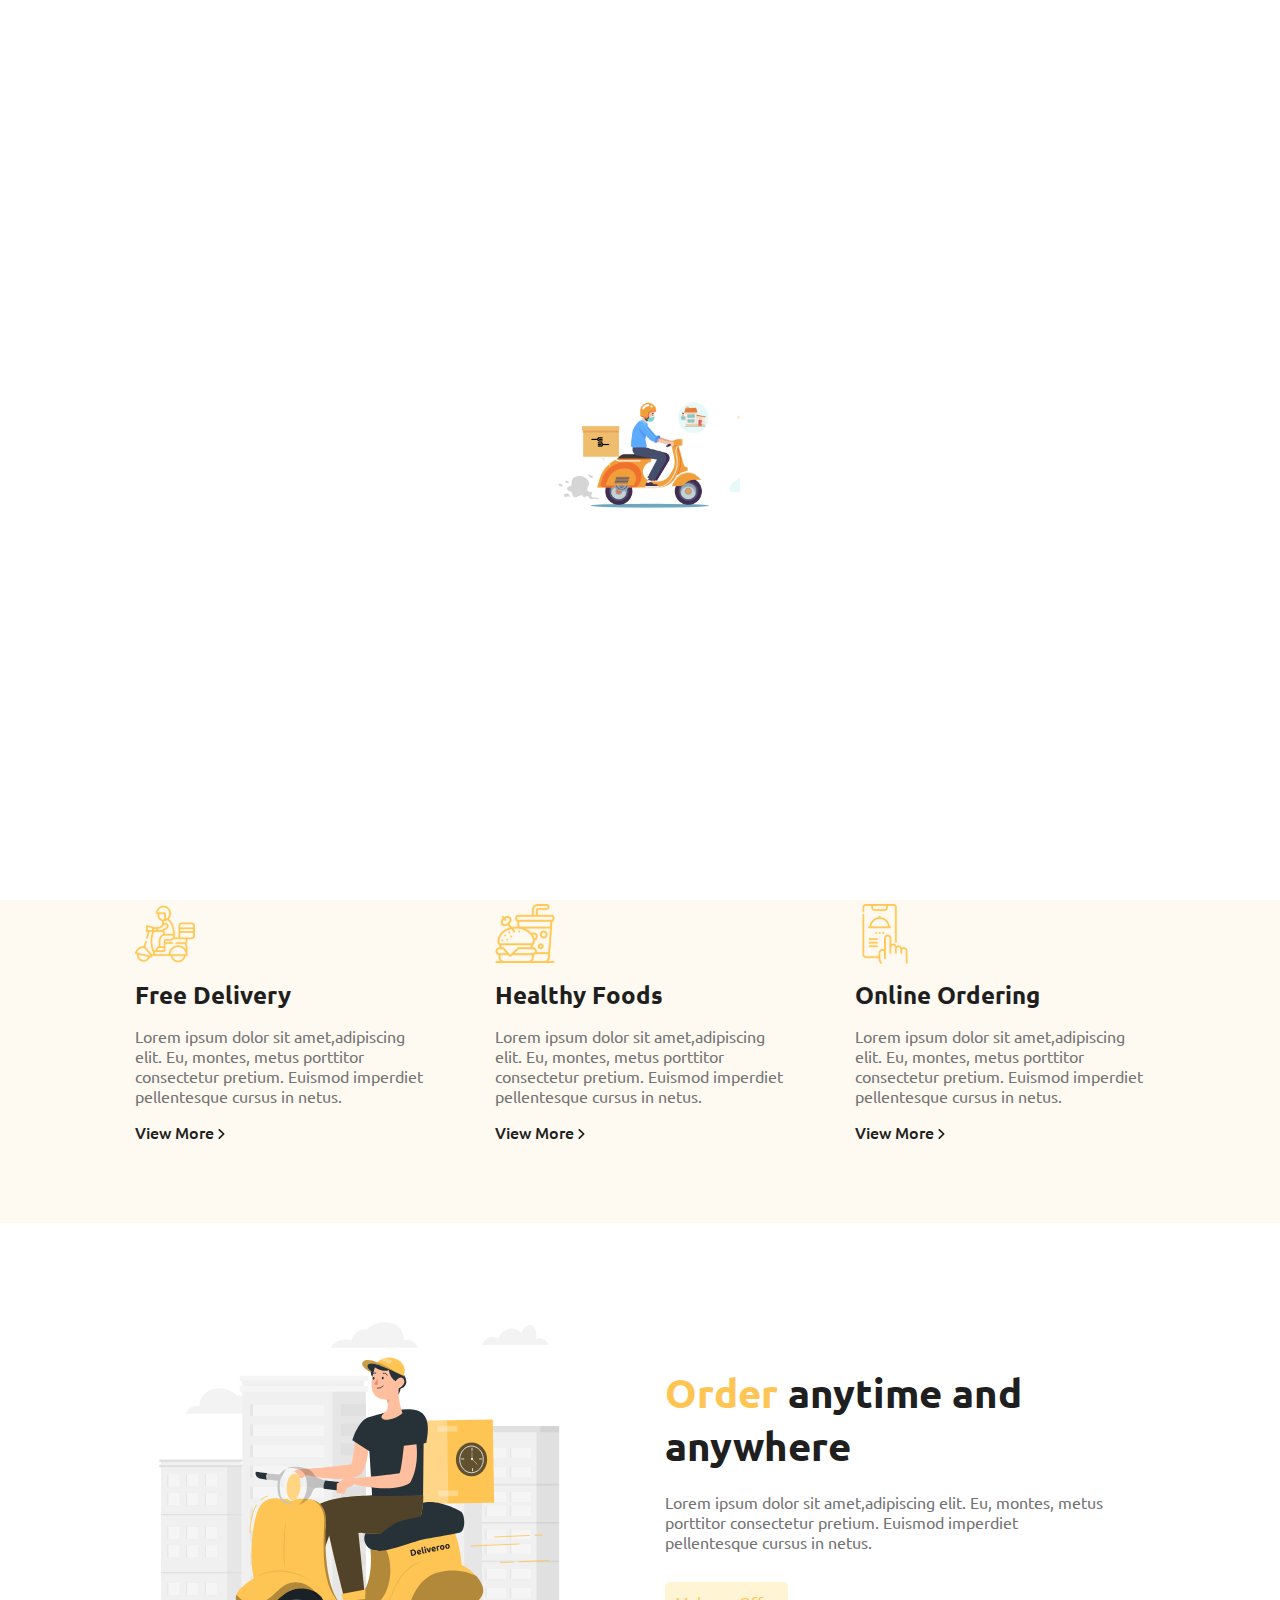
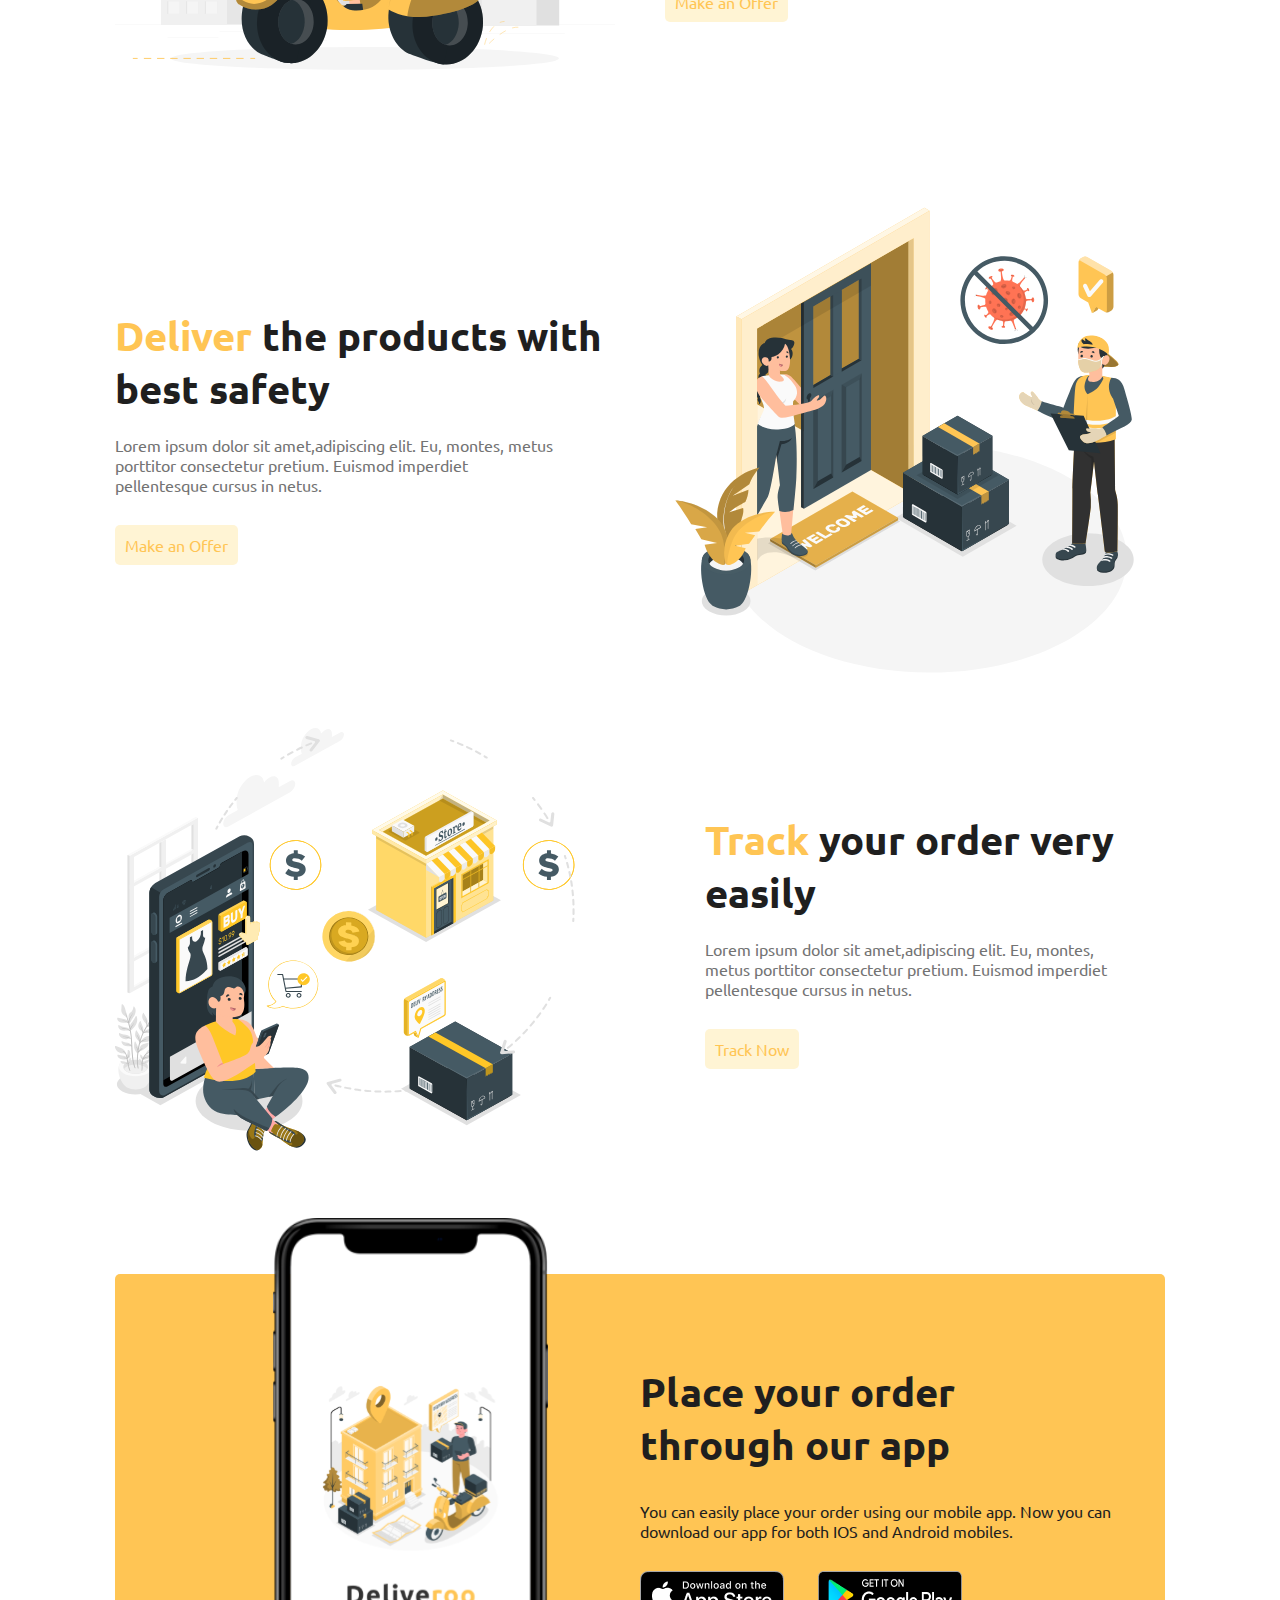
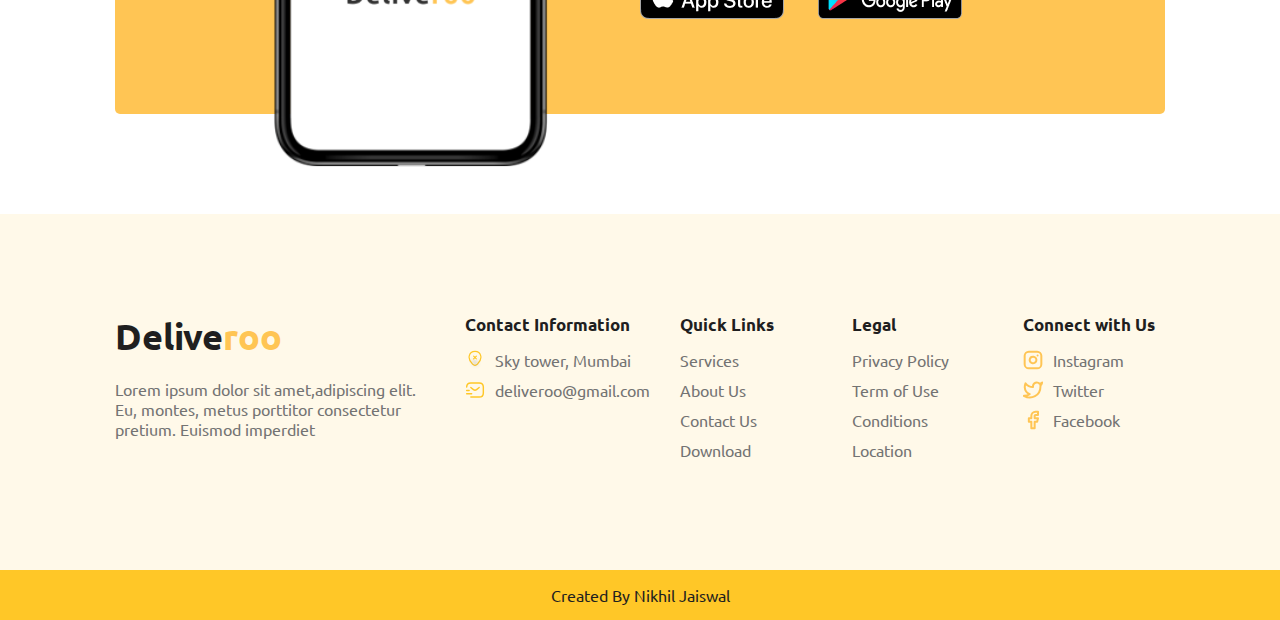
<file: index.html>
<!DOCTYPE html>
<html lang="en">

<head>
  <meta charset="UTF-8" />
  <meta http-equiv="X-UA-Compatible" content="IE=edge" />
  <meta name="viewport" content="width=device-width, initial-scale=1.0" />
  <title>Deliveroo</title>
  <!-- StyleSheets -->
  <link rel="stylesheet" href="css/styles.css" />
</head>

<body>
  <!-- Preloader -->
  <div class="preloader">
    <img src="./images/preloader.gif" alt="" />
  </div>

  <header class="header">
    <a href="/" class="logo">Delive<span class="yellow">roo</span></a>

    <nav class="navbar">
      <a href="#home">Home</a>
      <a href="#services">Services</a>
      <a href="#about">About Us</a>
      <a href="#contact">Contact Us</a>
      <a href="./web-2.0/makeanorder.html" class="btn">Make an Order</a>
    </nav>

    <!-- Hamburger -->
    <div class="hamburger">
      <img src="./images/grid-outline.svg" alt="" />
    </div>
  </header>

  <!-- Home -->
  <section class="home" id="home">
    <div class="content">
      <h1>Order Your Product <span class="yellow">Easier & Faster.</span></h1>
      <p>
        Delivero is a leading global online food delivery marketplace,
        connecting consumers and restaurants through its platform in 24
        countries.
      </p>
      <a href="#" class="home-btn">Go to Menu</a>
    </div>
    <div class="image">
      <img src="./images/Delivery address.svg" alt="" />
    </div>
  </section>

  <!-- Services -->
  <section class="services" id="services">
    <div class="top">
      <h2><span class="yellow">Why</span> We are the Best</h2>
      <p>
        Lorem ipsum is placeholder text commonly used in the graphic, print,
        and publishing industries for previewing layouts and visual mockups.
        Lorem ipsum is placeholder.
      </p>
    </div>

    <div class="bottom">
      <div class="box">
        <img src="./images/delivery-man.svg" alt="" />
        <h4>Free Delivery</h4>
        <p>
          Lorem ipsum dolor sit amet,adipiscing elit. Eu, montes, metus
          porttitor consectetur pretium. Euismod imperdiet pellentesque cursus
          in netus.
        </p>
        <a href="#">View More <img src="./images/btn-arrow.svg" alt="" /> </a>
      </div>
      <div class="box">
        <img src="./images/fast-food.svg" alt="" />
        <h4>Healthy Foods</h4>
        <p>
          Lorem ipsum dolor sit amet,adipiscing elit. Eu, montes, metus
          porttitor consectetur pretium. Euismod imperdiet pellentesque cursus
          in netus.
        </p>
        <a href="#">View More <img src="./images/btn-arrow.svg" alt="" /> </a>
      </div>
      <div class="box">
        <img src="./images/order-food.svg" alt="" />
        <h4>Online Ordering</h4>
        <p>
          Lorem ipsum dolor sit amet,adipiscing elit. Eu, montes, metus
          porttitor consectetur pretium. Euismod imperdiet pellentesque cursus
          in netus.
        </p>
        <a href="#">View More <img src="./images/btn-arrow.svg" alt="" /> </a>
      </div>
    </div>
  </section>

  <!-- About #1 -->
  <section class="about" id="about">
    <div class="image">
      <img src="./images/illus riding.svg" alt="" />
    </div>
    <div class="content">
      <h3><span class="yellow">Order</span> anytime and anywhere</h3>
      <p>
        Lorem ipsum dolor sit amet,adipiscing elit. Eu, montes, metus
        porttitor consectetur pretium. Euismod imperdiet pellentesque cursus
        in netus.
      </p>
      <a href="#" class="btn">Make an Offer</a>
    </div>
  </section>

  <!-- About #2 -->
  <section class="about about-2">
    <div class="content">
      <h3>
        <span class="yellow">Deliver</span> the products with best safety
      </h3>
      <p>
        Lorem ipsum dolor sit amet,adipiscing elit. Eu, montes, metus
        porttitor consectetur pretium. Euismod imperdiet pellentesque cursus
        in netus.
      </p>
      <a href="#" class="btn">Make an Offer</a>
    </div>

    <div class="image">
      <img src="./images/illus deliver.svg" alt="" />
    </div>
  </section>

  <!-- About #3 -->
  <section class="about about-3" style="gap: 3rem 13rem">
    <div class="image">
      <img src="./images/buying online.svg" alt="" />
    </div>

    <div class="content">
      <h3><span class="yellow">Track</span> your order very easily</h3>
      <p>
        Lorem ipsum dolor sit amet,adipiscing elit. Eu, montes, metus
        porttitor consectetur pretium. Euismod imperdiet pellentesque cursus
        in netus.
      </p>
      <a href="#" class="btn">Track Now</a>
    </div>
  </section>

  <!-- App -->
  <section class="app" id="contact">
    <div class="image">
      <img src="./images/splash with mobile.svg" alt="" />
    </div>
    <div class="content">
      <h3>Place your order through our app</h3>
      <p>
        You can easily place your order using our mobile app. Now you can
        download our app for both IOS and Android mobiles.
      </p>
      <div class="links">
        <img src="./images/app-store.png" alt="" />
        <img src="./images/google-play.png" alt="" />
      </div>
    </div>
  </section>

  <!-- Footer -->
  <footer class="footer">
    <div class="top">
      <div class="content">
        <a href="" class="logo">Delive<span class="yellow">roo</span></a>
        <p>
          Lorem ipsum dolor sit amet,adipiscing elit. Eu, montes, metus
          porttitor consectetur pretium. Euismod imperdiet
        </p>
      </div>

      <div class="links">
        <div class="link">
          <h4>Contact Information</h4>
          <div>
            <img src="./images/location-cross.svg" alt="" />
            <span>Sky tower, Mumbai</span>
          </div>
          <div>
            <img src="./images/sms-tracking.svg" alt="" />
            <span>deliveroo@gmail.com</span>
          </div>
        </div>

        <div class="link">
          <h4>Quick Links</h4>
          <a href="#">Services</a>
          <a href="#">About Us</a>
          <a href="#">Contact Us</a>
          <a href="#">Download</a>
        </div>

        <div class="link">
          <h4>Legal</h4>
          <a href="#">Privacy Policy</a>
          <a href="#">Term of Use</a>
          <a href="#">Conditions</a>
          <a href="#">Location</a>
        </div>

        <div class="link">
          <h4>Connect with Us</h4>
          <div>
            <img src="./images/instagram.svg" alt="" />
            <span>Instagram</span>
          </div>
          <div>
            <img src="./images/twitter.svg" alt="" />
            <span>Twitter</span>
          </div>
          <div>
            <img src="./images/facebook.svg" alt="" />
            <span>Facebook</span>
          </div>
        </div>
      </div>
    </div>
    <div class="bottom">
      <a href="https://github.com/Nikhil15r" target="_blank">
        Created By Nikhil Jaiswal
      </a>
    </div>
  </footer>

  <!-- Go To Top -->
  <div class="scroll-top">
    <img src="./images/arrow-up-outline.svg" alt="" />
  </div>
  <!-- Scripts -->
  <script src="js/main.js"></script>
</body>

</html>
</file>
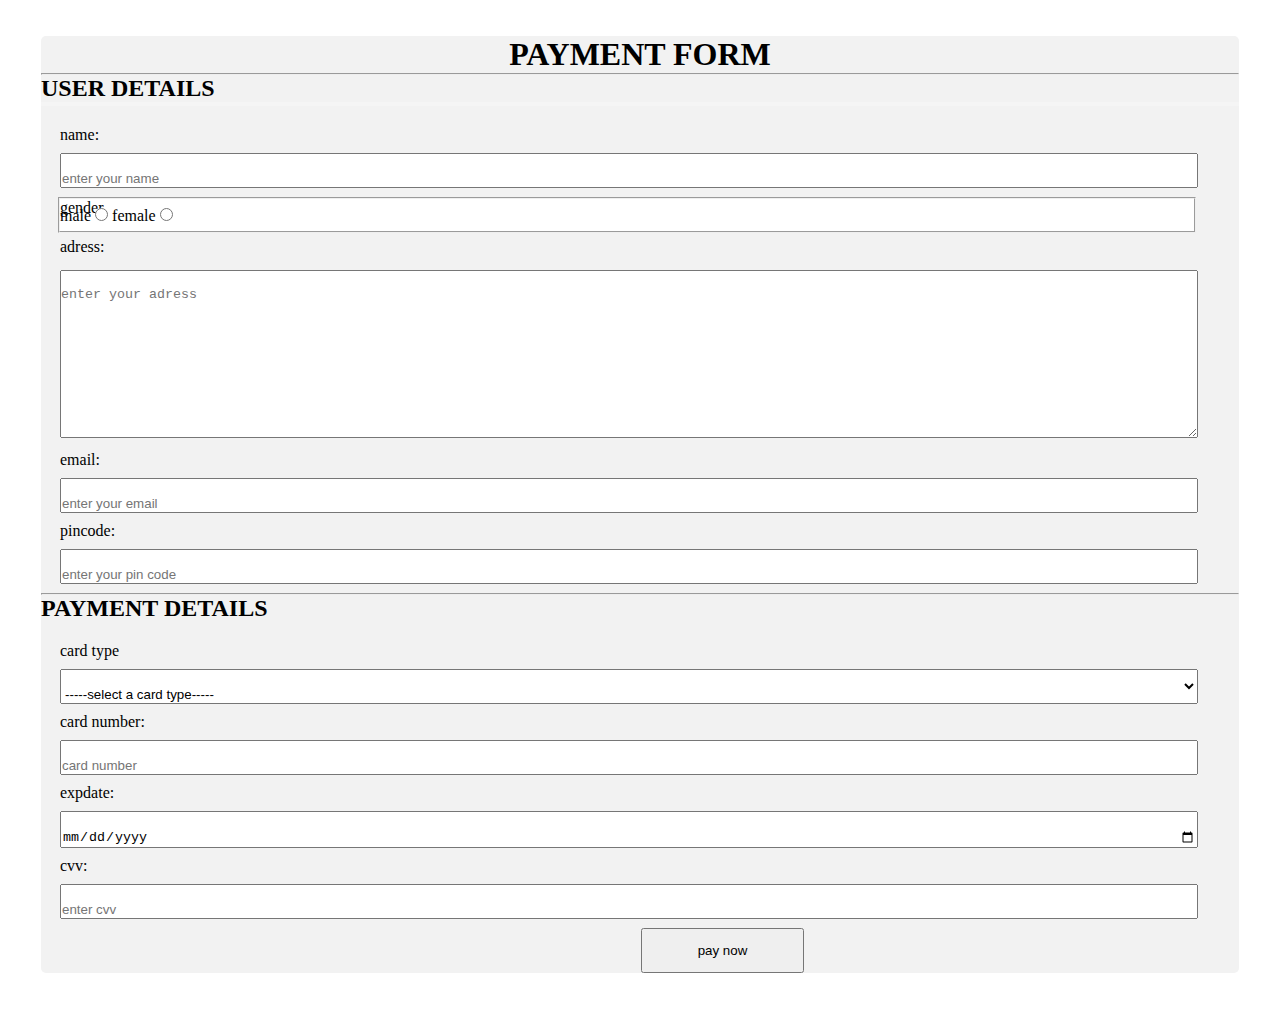
<file: web-2.0/payment.html>
<!DOCTYPE html>
<html lang="en">
<head>
    <meta charset="UTF-8">
    <meta http-equiv="X-UA-Compatible" content="IE=edge">
    <meta name="viewport" content="width=device-width, initial-scale=1.0">
    <title>Document</title>
    <link rel="stylesheet" href="payment.css">
</head>
<body>
    <form action="" >
        <h1>PAYMENT FORM</h1>
        <hr>
        <h2 id="ud">USER DETAILS </h2>
        <p class="b ">name:</p>
        <p> <input type="text" name="name" required placeholder="enter your name" class="a" id="name"></p>
        <fieldset> 
            <p>gender</p>
        <p id="hh">
            male <input type="radio" name="gender">
            female <input type="radio" name="gender">
        </p>
        </fieldset>
        <p class="b" id="c">adress:</p>
        <p> <textarea name="address" id="" cols="200" rows="10" required placeholder="enter your adress" class="a" id="adress" ></textarea></p>
        <p class="b">email:</p>
        <p> <input type="email" name="email" required placeholder="enter your email" class="a" id="email"></p>
        <p class="b">pincode:</p>
        <p> <input type="number" name="pincode" required placeholder="enter your pin code" class="a" id="pincode"></p>
        <hr>
        <h2>PAYMENT DETAILS</h2>
        <p class="b">card type</p>
        <p>
            <select name="card_type" id="" required class="a" id="cardtype" >
                <option value="">-----select a card type-----</option>
                <option value="rupay">rupay</option>
                <option value="visa">visa</option>
                <option value="mastercard">mastercard</option>
            </select>
        </p>
        <p class="b">card number:</p>
        <p><input type="number" name="card_number" required placeholder="card number" class="a"></p>
        <p class="b">expdate:</p>
        <p><input type="date" name="exp_date" required class="a"></p>
        <p class="b">cvv:</p>
        <p><input type="password" name="cvv" required placeholder="enter cvv" class="a"></p>
        <input type="submit" value="pay now" class="d">


    </form>
</body>
</html>
</file>
<file: css/styles.css>
@import url("https://fonts.googleapis.com/css2?family=Ubuntu:wght@300;400;500;700&display=swap");

:root {
  --black: #1f1f1f;
  --white: #fff;
  --yellow: #ffc554;
  --deep-yellow: #ffc727;
  --bg-yellow: #fffaf1;
  --btn-yellow: #fff4d4;
  --footer-yellow: #fff9e9;
  --grey: #737373;
  --box-shadow: 0 0.5rem 1.5rem rgba(0, 0, 0, 0.1);
  --transition: all 0.2s linear;
}

*,
*::after,
*::before {
  box-sizing: inherit;
  margin: 0;
  padding: 0;
}

html {
  font-size: 62.5%;
  box-sizing: border-box;
}

body {
  font-family: "Ubuntu", sans-serif;
  font-size: 1.6rem;
  font-weight: 400;
  color: var(--black);
}

a {
  text-decoration: none;
  color: inherit;
}

li {
  list-style: none;
}

img {
  height: 100%;
}

section {
  padding: 2rem 9%;
}

.yellow {
  color: var(--yellow);
}

/* Header */
.header {
  position: fixed;
  top: 0;
  left: 0;
  right: 0;
  padding: 1rem 7%;
  height: 8rem;
  background: var(--white);
  display: flex;
  align-items: center;
  justify-content: space-between;
  box-shadow: var(--box-shadow);
  z-index: 1000;
}

.logo {
  font-size: 3.6rem;
  font-weight: 700;
}

.navbar a {
  font-weight: 500;
  transition: var(--transition);
  padding: 1rem;
  border-bottom: 2px solid transparent;
}

.navbar a:not(:last-child) {
  margin-right: 1rem;
}

.navbar a:hover {
  color: var(--yellow);
  border-color: var(--yellow);
}

.btn {
  display: inline-block;
  color: var(--yellow);
  background-color: var(--btn-yellow);
  padding: 1rem;
  border-radius: 0.5rem;
  transition: var(--transition);
}

.btn:hover {
  box-shadow: var(--box-shadow);
}

.header .hamburger img {
  width: 3rem;
}

.header .hamburger {
  display: none;
}

@media (max-width: 996px) {
  .logo {
    font-size: 3rem;
  }

  .navbar a {
    padding: 0.5rem;
  }

  .navbar a:not(:last-child) {
    margin-right: 0.5rem;
  }
}

@media (max-width: 768px) {
  .header .navbar {
    position: fixed;
    /* top: 9rem; */
    left: 0;
    right: 0;
    width: 90%;
    padding: 2.5rem;
    margin: 0 auto;
    box-shadow: var(--box-shadow);
    background-color: var(--white);
    text-align: center;
    border-radius: 1.5rem;
    display: flex;
    flex-direction: column;
    transition: 0.4s;
    top: -100%;
  }

  .header .navbar a:last-child {
    display: none;
  }

  .header .hamburger {
    display: block;
  }

  .navbar.show {
    top: 9rem;
  }
}

/* Home */
.home {
  padding-top: 13rem;
  display: grid;
  grid-template-columns: 1fr 1fr;
  align-items: center;
  gap: 2rem;
}

.home .image img {
  width: 100%;
}

.home .content h1 {
  font-size: 5.8rem;
  font-weight: 700;
  margin-bottom: 2rem;
}

.home .content p {
  color: var(--grey);
  font-size: 1.8rem;
  margin-bottom: 2rem;
}

.home .content .home-btn {
  display: inline-block;
  color: var(--white);
  font-weight: 500;
  border-radius: 0.5rem;
  background-color: var(--yellow);
  padding: 1rem 1.5rem;
  margin-top: 1rem;
  transition: var(--transition);
}

.home .content .home-btn:hover {
  transform: translateY(-3px);
  box-shadow: var(--box-shadow);
}

@media (max-width: 999px) {
  .home .content h1 {
    font-size: 4rem;
  }
}

@media (max-width: 768px) {
  .home .content h1 {
    font-size: 3rem;
    margin-bottom: 1.5rem;
  }

  .home .content p {
    font-size: inherit;
    margin-bottom: 1.5rem;
  }

  .home {
    grid-template-columns: 1fr;
  }

  .home .image {
    max-width: 40rem;
    margin: 0 auto;
  }
}

/* Services */
section.services {
  background-color: var(--bg-yellow);
  padding: 5rem 9%;
}

.services .top {
  text-align: center;
  margin-bottom: 5rem;
}

.services .top h2 {
  font-size: 4rem;
  margin-bottom: 1.5rem;
}

.services .top p {
  width: 80%;
  margin: 0 auto;
  font-size: 1.8rem;
  color: var(--grey);
}

.services .bottom {
  display: grid;
  grid-template-columns: repeat(auto-fit, minmax(30rem, 1fr));
  gap: 3rem;
}

.services .bottom .box {
  display: flex;
  flex-direction: column;
  align-items: flex-start;
  padding: 3rem 2rem;
  border-radius: 0.5rem;
}

.services .bottom .box:hover {
  background-color: var(--white);
  box-shadow: var(--box-shadow);
}

.services .bottom .box img {
  height: 6rem;
}

.services .bottom .box h4 {
  font-size: 2.4rem;
  margin: 1.5rem 0;
}

.services .bottom .box p {
  color: var(--grey);
  margin-bottom: 1.5rem;
}

.services .bottom .box a {
  display: inline-block;
  font-weight: 500;
}

.services .bottom .box a img {
  height: 1rem;
}

@media (max-width: 768px) {
  .services .top {
    margin-bottom: 3rem;
  }

  .services .top p {
    width: 100%;
    font-size: inherit;
  }

  .services .top h2 {
    font-size: 3rem;
    margin-bottom: 1rem;
  }

  .services .bottom .box {
    padding: 1.5rem;
  }
}

/* About */
section.about {
  display: grid;
  grid-template-columns: 1fr 1fr;
  align-items: center;
  gap: 5rem;
}

.about .image img {
  width: 100%;
}

.about .content h3 {
  font-size: 4rem;
  margin-bottom: 2rem;
}

.about .content p {
  color: var(--grey);
  width: 90%;
  margin-bottom: 3rem;
}

@media (max-width: 768px) {
  section.about {
    grid-template-columns: 1fr;
    gap: 3rem 0;
  }

  .about .image {
    width: 90%;
  }

  .about.about-2 .image {
    grid-column-start: 1;
    grid-row-start: 1;
  }

  .about .content h3 {
    font-size: 3rem;
    margin-bottom: 1rem;
  }
  .about .content p {
    width: 100%;
    margin-bottom: 2rem;
  }
}

/* App */

section.app {
  margin: 10rem 9%;
  border-radius: 0.5rem;
  background-color: var(--yellow);
  display: grid;
  grid-template-columns: 1fr 1fr;
  align-items: center;
  position: relative;
  padding: 22rem 0;
}

section.app .image {
  position: absolute;
  left: 15%;
}

section.app .image img {
  width: 100%;
}

section.app .content {
  position: absolute;
  right: 5%;
  width: 45%;
}

section.app .content h3 {
  font-size: 4rem;
  margin-bottom: 3rem;
}

section.app .content p {
  margin-bottom: 3rem;
}

section.app .content .links img {
  margin-right: 3rem;
}

@media (max-width: 1200px) {
  section.app .image {
    max-width: 20rem;
  }
}

@media (max-width: 768px) {
  section.app .image {
    display: none;
  }

  section.app {
    grid-template-columns: 1fr;
    padding: 20rem 0;
    margin: 5rem 9%;
  }

  section.app .content {
    width: 85%;
    left: 50%;
    transform: translateX(-50%);
  }

  section.app .content h3 {
    font-size: 3.5rem;
    margin-bottom: 2rem;
  }

  section.app .content .links img {
    width: 8rem;
    margin-right: 0;
  }
}

/* Footer */

.footer .top {
  background-color: var(--footer-yellow);
  padding: 10rem 9%;
  display: grid;
  grid-template-columns: 1fr 2fr;
}

.footer .top .links {
  display: grid;
  grid-template-columns: repeat(4, 1fr);
  gap: 3rem;
}

.footer .bottom {
  display: flex;
  align-items: center;
  justify-content: center;
  padding: 1.5rem 0;
  background-color: var(--deep-yellow);
}

.footer .top .content p {
  color: var(--grey);
  margin-top: 2rem;
  width: 90%;
}

.footer .top .link h4 {
  font-size: 1.7rem;
  margin-bottom: 1.5rem;
}

.footer .top .link a {
  display: inline-block;
  color: var(--grey);
  margin-bottom: 1rem;
}

.footer .top .link span {
  color: var(--grey);
}

.footer .top .link a {
  display: block;
}

.footer .top .link div {
  margin-bottom: 1rem;
  display: flex;
  align-items: center;
}

.footer .top .link div img {
  margin-right: 1rem;
}

@media (max-width: 996px) {
  .footer .top {
    padding: 5rem 9%;
    grid-template-columns: 1fr;
  }

  .footer .top .content {
    display: none;
  }
}

@media (max-width: 768px) {
  .footer .top .links {
    grid-template-columns: 1fr;
    gap: 3rem 0;
  }

  .footer .top .link {
    display: flex;
    flex-direction: column;
  }

  .footer .bottom {
    padding: 1.5rem;
  }
}

/* Preloader */
.preloader {
  position: fixed;
  top: 0;
  left: 0;
  width: 100%;
  height: 100%;
  background-color: var(--white);
  display: flex;
  align-items: center;
  justify-content: center;
  z-index: 10000000;
}

.preloader img {
  width: 20rem;
  height: 20rem;
}

/* Scroll Top */
.scroll-top {
  position: fixed;
  bottom: 10%;
  right: 3%;
  background-color: var(--deep-yellow);
  padding: 0.8rem;
  border-radius: 1rem;
  box-shadow: var(--box-shadow);
  animation: grow 1s linear infinite alternate;
  cursor: pointer;
  display: none;
}

.scroll-top img {
  width: 2.5rem;
}

@keyframes grow {
  0% {
    transform: scale(0.8);
  }
  100% {
    transform: scale(1);
  }
}

.scroll-top.show {
  display: block;
}

#shadow-host-companion{
  padding: 0;
}
</file>
<file: web-2.0/payment.css>
*{
    padding: 0;
    margin: 0;
    box-sizing: border-box;
}
body{
    font-family: Cambria, Cochin, Georgia, Times, 'Times New Roman', serif;
    margin: 36px 41px;
}
form{
    background-color: #f2f2f2;
    border-radius: 5px;
}
.a{
    width: 95%;
    padding-top: 16px;
    margin: 19px;
}
fieldset{
    width: 95%;
    margin-left: 17px;
    background-color: white;
    margin-bottom: 5px;
    height: 36px;
}
p{margin-bottom: -4px;}
h1{
    text-align: center;
}
#ud{
    border-bottom:4px solid  whitesmoke;
}
.b{margin-left: 19px;

}
h2{
    margin-bottom: 20px;
}
p{
    margin-bottom: -10px;
}
#c{
    margin-bottom: -5px;
}
.d{
    width: 163px;
    height: 45px;
    margin-left: 600px;
    background-color: gree;
}
</file>
